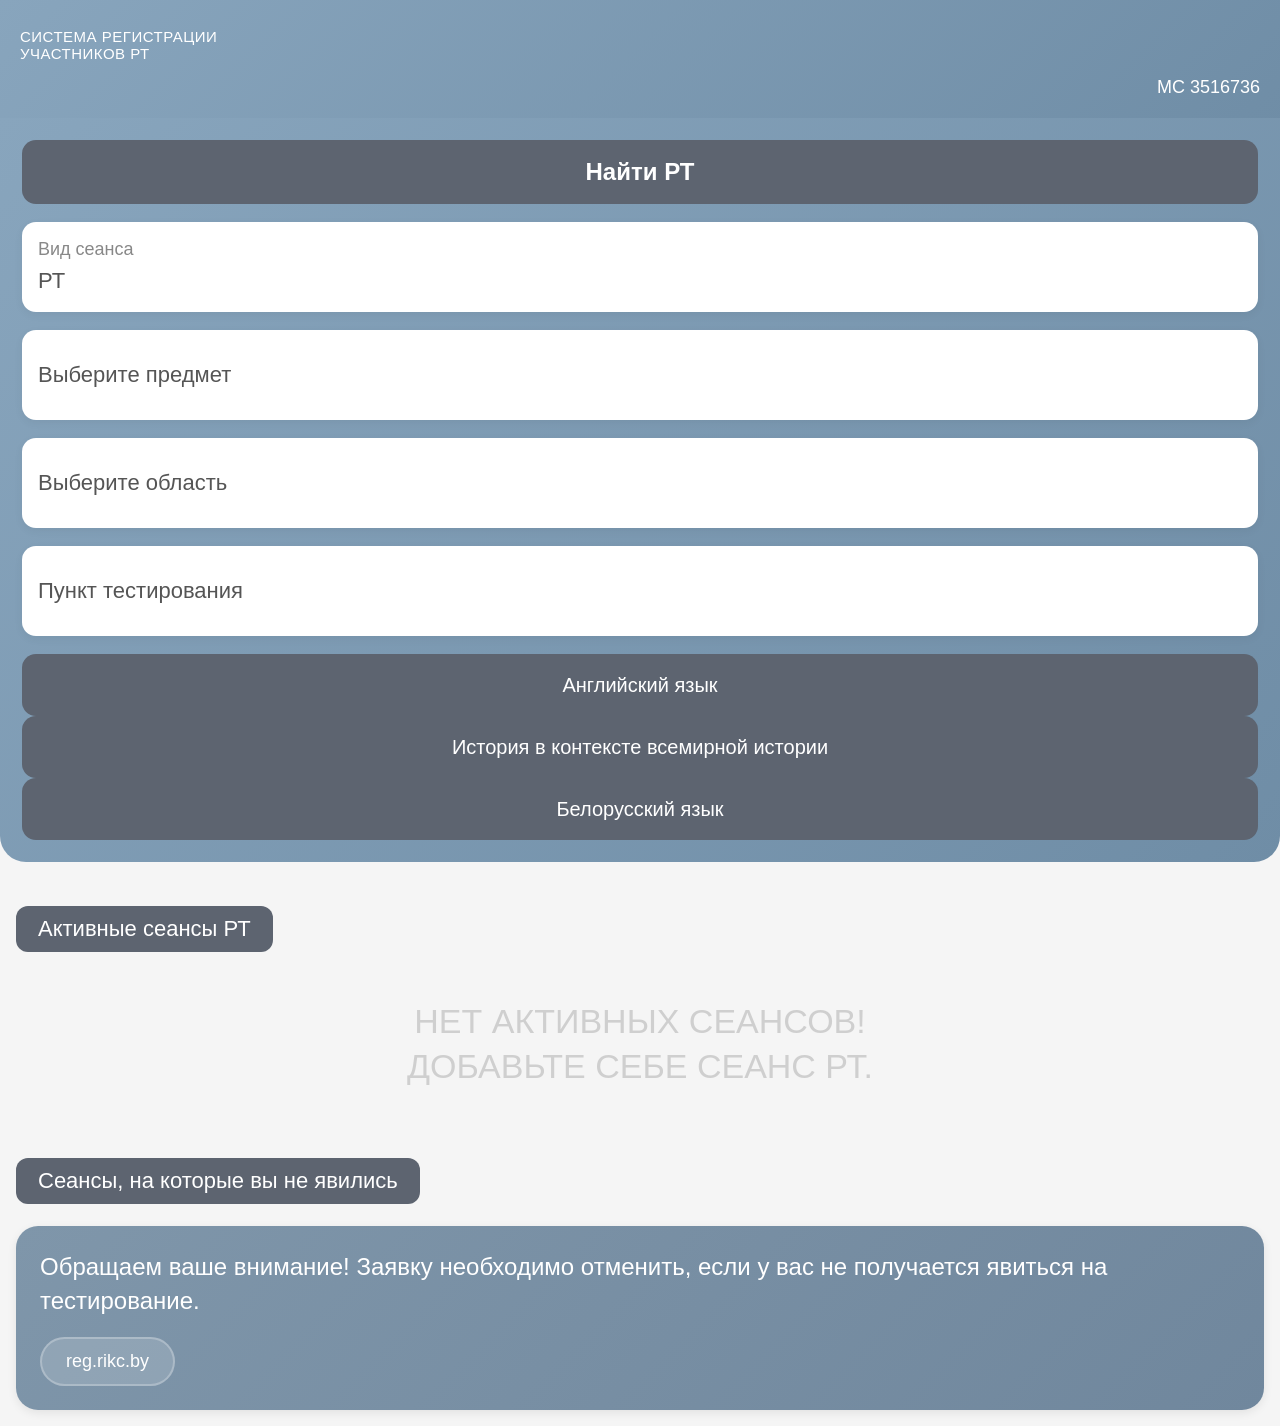
<file: index.html>
<!-- index.html -->
<!DOCTYPE html>
<html lang="ru">
<head>
<meta charset="UTF-8">
<meta name="viewport" content="width=device-width, initial-scale=1.0">
<title>RT Sites</title>
<link rel="stylesheet" href="style.css">
</head>
<body>

<div class="top-header">

    <div class="logo-title">
        СИСТЕМА РЕГИСТРАЦИИ<br>
        УЧАСТНИКОВ РТ
    </div>

    <div class="user-id">
        MC 3516736
    </div>

</div>

<div class="search-block">

    <button class="main-btn">
        Найти РТ
    </button>

    <div class="select-box">
        <div class="select-label">
            Вид сеанса
        </div>

        <div class="select-value">
            РТ
        </div>
    </div>

    <div class="select-box">
        <div class="select-value">
            Выберите предмет
        </div>
    </div>

    <div class="select-box">
        <div class="select-value">
            Выберите область
        </div>
    </div>

    <div class="select-box">
        <div class="select-value">
            Пункт тестирования
        </div>
    </div>

    <div class="subject-buttons">

        <a href="english.html" class="subject-btn">
            Английский язык
        </a>

        <a href="history.html" class="subject-btn">
            История в контексте всемирной истории
        </a>

        <a href="belarusian.html" class="subject-btn">
            Белорусский язык
        </a>

    </div>

</div>

<div class="container">

    <div class="section-title">
        Активные сеансы РТ
    </div>

    <div class="empty">
        НЕТ АКТИВНЫХ СЕАНСОВ!<br>
        ДОБАВЬТЕ СЕБЕ СЕАНС РТ.
    </div>

    <div class="section-title">
        Сеансы, на которые вы не явились
    </div>

    <div class="cards">

        <div class="info-card">

            <h3>
                Обращаем ваше внимание!
                Заявку необходимо отменить,
                если у вас не получается
                явиться на тестирование.
            </h3>

            <a href="#" class="info-btn">
                reg.rikc.by
            </a>

        </div>

    </div>

</div>

</body>
</html>
</file>
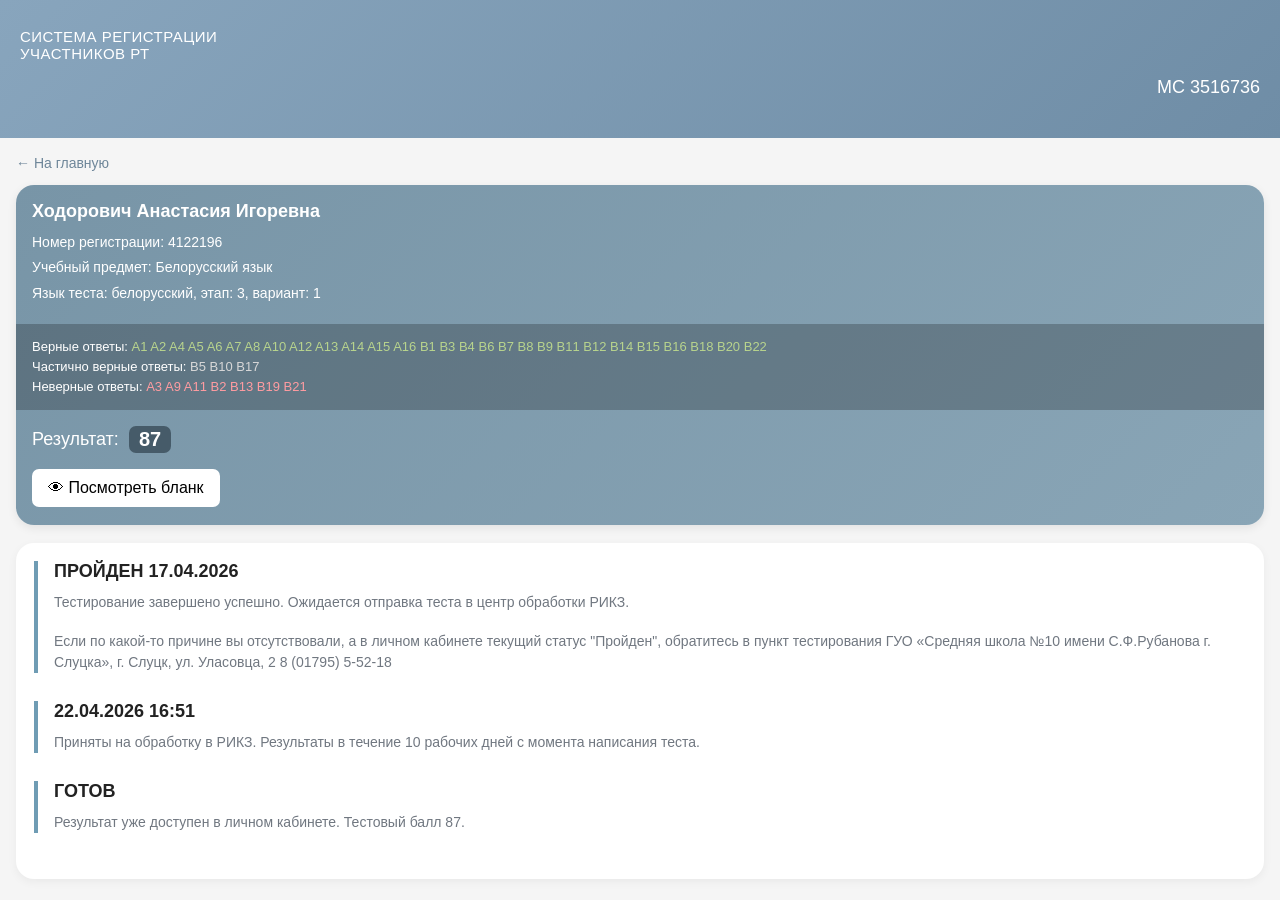
<file: belarusian.html>
<!-- belarusian.html -->

<!DOCTYPE html>
<html lang="ru">
<head>
<meta charset="UTF-8">
<meta name="viewport" content="width=device-width, initial-scale=1.0">

<title>Белорусский язык</title>

<link rel="stylesheet" href="style.css">
</head>

<body>

<div class="top-header">

    <div class="logo-title">
        СИСТЕМА РЕГИСТРАЦИИ<br>
        УЧАСТНИКОВ РТ
    </div>

    <div class="user-id">
        MC 3516736
    </div>

</div>

<div class="container">

<a href="index.html" class="back-link">
    ← На главную
</a>

<div class="result-card">

    <div class="card-top">

        <h1>
            Ходорович Анастасия Игоревна
        </h1>

        <p>
            Номер регистрации: 4122196
        </p>

        <p>
            Учебный предмет:
            Белорусский язык
        </p>

        <p>
            Язык теста: белорусский,
            этап: 3,
            вариант: 1
        </p>

    </div>

    <div class="answers">

        <div>
            Верные ответы:
            <span class="correct">

                A1 A2 A4 A5 A6 A7 A8 A10
                A12 A13 A14 A15 A16

                B1 B3 B4 B6 B7 B8 B9
                B11 B12 B14 B15 B16
                B18 B20 B22

            </span>
        </div>

        <div>
            Частично верные ответы:
            <span class="partial">

                B5 B10 B17

            </span>
        </div>

        <div>
            Неверные ответы:
            <span class="wrong">

                A3 A9 A11 B2 B13
                B19 B21

            </span>
        </div>

    </div>

    <div class="result-line">

        Результат:

        <div class="result-box">
            87
        </div>

    </div>

    <a href="#" class="blank-btn">
        👁 Посмотреть бланк
    </a>

</div>

<div class="timeline">

    <div class="timeline-item">

        <h2>
            ПРОЙДЕН 17.04.2026
        </h2>

        <p>
            Тестирование завершено успешно.
            Ожидается отправка теста
            в центр обработки РИКЗ.
        </p>

        <br>

        <p>
            Если по какой-то причине
            вы отсутствовали,
            а в личном кабинете
            текущий статус "Пройден",
            обратитесь в пункт тестирования
            ГУО «Средняя школа №10
            имени С.Ф.Рубанова г. Слуцка»,
            г. Слуцк, ул. Уласовца, 2
            8 (01795) 5-52-18
        </p>

    </div>

    <div class="timeline-item">

        <h2>
            22.04.2026 16:51
        </h2>

        <p>
            Приняты на обработку в РИКЗ.
            Результаты в течение
            10 рабочих дней
            с момента написания теста.
        </p>

    </div>

    <div class="timeline-item">

        <h2>
            ГОТОВ
        </h2>

        <p>
            Результат уже доступен
            в личном кабинете.
            Тестовый балл 87.
        </p>

    </div>

</div>

</div>

</body>
</html>
</file>
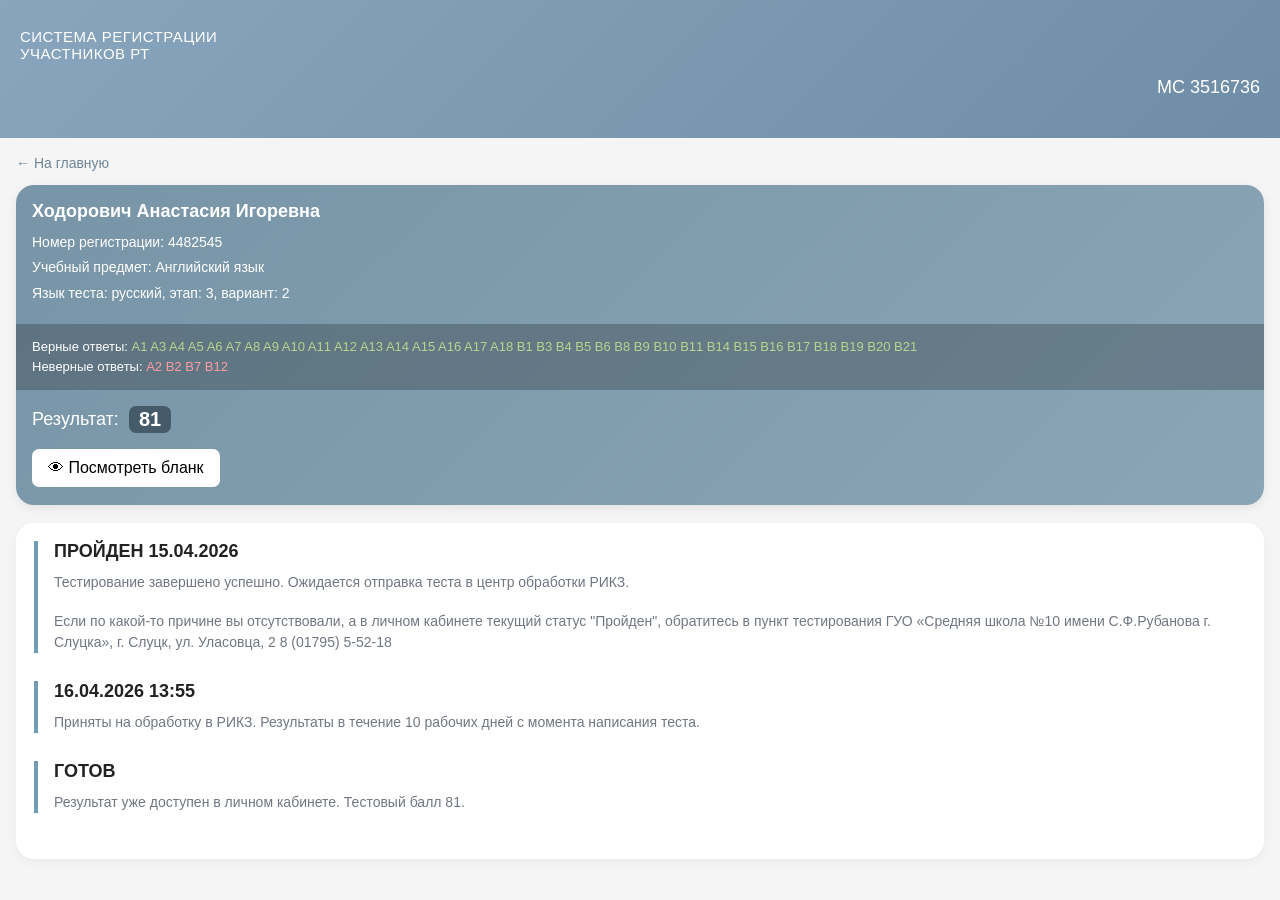
<file: english.html>
<!-- english.html -->

<!DOCTYPE html>
<html lang="ru">
<head>
<meta charset="UTF-8">
<meta name="viewport" content="width=device-width, initial-scale=1.0">

<title>Английский язык</title>

<link rel="stylesheet" href="style.css">
</head>

<body>

<div class="top-header">

    <div class="logo-title">
        СИСТЕМА РЕГИСТРАЦИИ<br>
        УЧАСТНИКОВ РТ
    </div>

    <div class="user-id">
        MC 3516736
    </div>

</div>

<div class="container">

<a href="index.html" class="back-link">
    ← На главную
</a>

<div class="result-card">

    <div class="card-top">

        <h1>
            Ходорович Анастасия Игоревна
        </h1>

        <p>
            Номер регистрации: 4482545
        </p>

        <p>
            Учебный предмет:
            Английский язык
        </p>

        <p>
            Язык теста: русский,
            этап: 3,
            вариант: 2
        </p>

    </div>

    <div class="answers">

        <div>
            Верные ответы:
            <span class="correct">

                A1 A3 A4 A5 A6 A7 A8 A9
                A10 A11 A12 A13 A14 A15
                A16 A17 A18

                B1 B3 B4 B5 B6 B8 B9
                B10 B11 B14 B15 B16
                B17 B18 B19 B20 B21

            </span>
        </div>

        <div>
            Неверные ответы:
            <span class="wrong">

                A2 B2 B7 B12

            </span>
        </div>

    </div>

    <div class="result-line">

        Результат:

        <div class="result-box">
            81
        </div>

    </div>

    <a href="#" class="blank-btn">
        👁 Посмотреть бланк
    </a>

</div>

<div class="timeline">

    <div class="timeline-item">

        <h2>
            ПРОЙДЕН 15.04.2026
        </h2>

        <p>
            Тестирование завершено успешно.
            Ожидается отправка теста
            в центр обработки РИКЗ.
        </p>

        <br>

        <p>
            Если по какой-то причине
            вы отсутствовали,
            а в личном кабинете
            текущий статус "Пройден",
            обратитесь в пункт тестирования
            ГУО «Средняя школа №10
            имени С.Ф.Рубанова г. Слуцка»,
            г. Слуцк, ул. Уласовца, 2
            8 (01795) 5-52-18
        </p>

    </div>

    <div class="timeline-item">

        <h2>
            16.04.2026 13:55
        </h2>

        <p>
            Приняты на обработку в РИКЗ.
            Результаты в течение
            10 рабочих дней
            с момента написания теста.
        </p>

    </div>

    <div class="timeline-item">

        <h2>
            ГОТОВ
        </h2>

        <p>
            Результат уже доступен
            в личном кабинете.
            Тестовый балл 81.
        </p>

    </div>

</div>

</div>

</body>
</html>
</file>
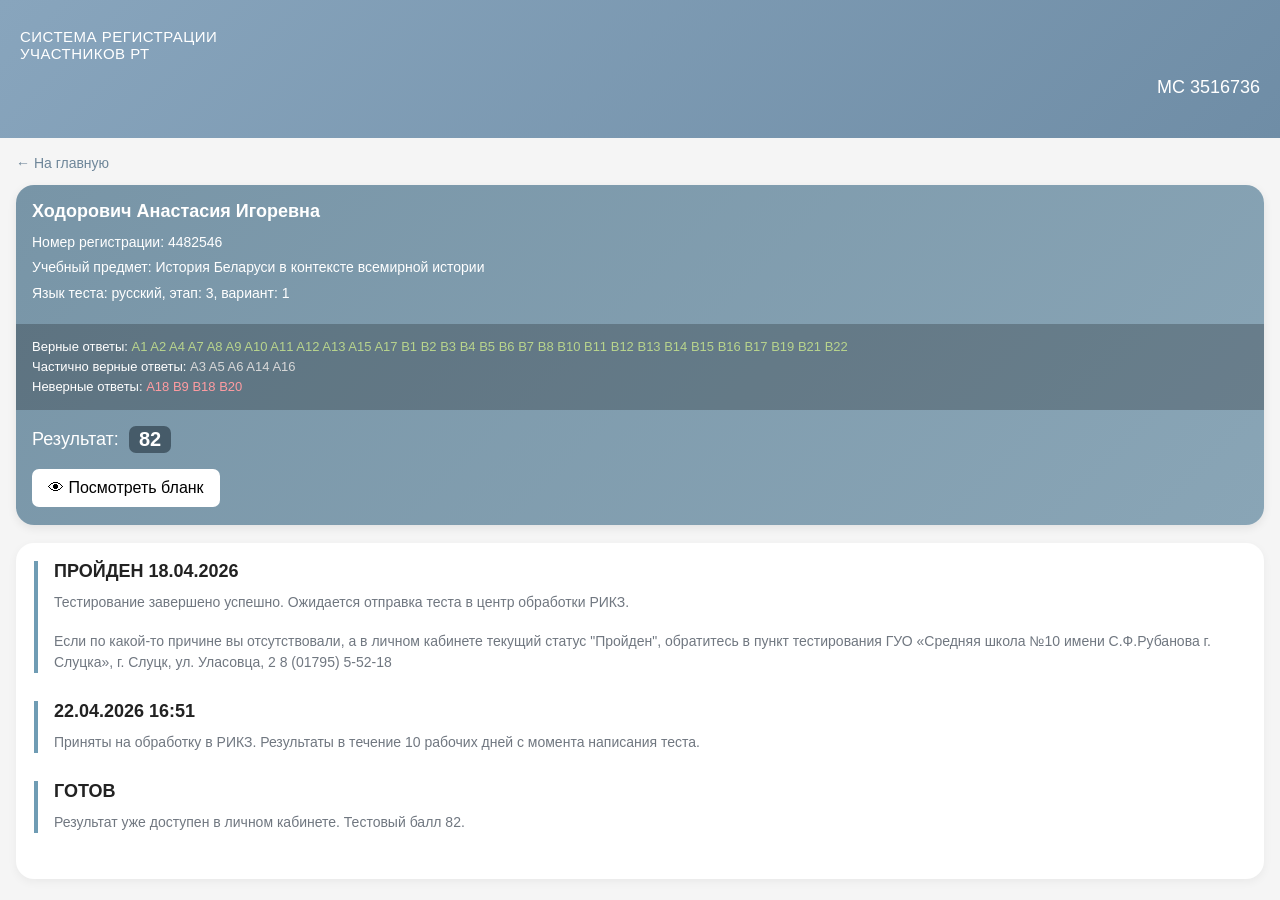
<file: history.html>
<!-- history.html -->

<!DOCTYPE html>
<html lang="ru">
<head>
<meta charset="UTF-8">
<meta name="viewport" content="width=device-width, initial-scale=1.0">

<title>
История Беларуси
</title>

<link rel="stylesheet" href="style.css">
</head>

<body>

<div class="top-header">

    <div class="logo-title">
        СИСТЕМА РЕГИСТРАЦИИ<br>
        УЧАСТНИКОВ РТ
    </div>

    <div class="user-id">
        MC 3516736
    </div>

</div>

<div class="container">

<a href="index.html" class="back-link">
    ← На главную
</a>

<div class="result-card">

    <div class="card-top">

        <h1>
            Ходорович Анастасия Игоревна
        </h1>

        <p>
            Номер регистрации: 4482546
        </p>

        <p>
            Учебный предмет:
            История Беларуси
            в контексте
            всемирной истории
        </p>

        <p>
            Язык теста: русский,
            этап: 3,
            вариант: 1
        </p>

    </div>

    <div class="answers">

        <div>
            Верные ответы:
            <span class="correct">

                A1 A2 A4 A7 A8 A9 A10
                A11 A12 A13 A15 A17

                B1 B2 B3 B4 B5 B6
                B7 B8 B10 B11 B12
                B13 B14 B15 B16
                B17 B19 B21 B22

            </span>
        </div>

        <div>
            Частично верные ответы:
            <span class="partial">

                A3 A5 A6 A14 A16

            </span>
        </div>

        <div>
            Неверные ответы:
            <span class="wrong">

                A18 B9 B18 B20

            </span>
        </div>

    </div>

    <div class="result-line">

        Результат:

        <div class="result-box">
            82
        </div>

    </div>

    <a href="#" class="blank-btn">
        👁 Посмотреть бланк
    </a>

</div>

<div class="timeline">

    <div class="timeline-item">

        <h2>
            ПРОЙДЕН 18.04.2026
        </h2>

        <p>
            Тестирование завершено успешно.
            Ожидается отправка теста
            в центр обработки РИКЗ.
        </p>

        <br>

        <p>
            Если по какой-то причине
            вы отсутствовали,
            а в личном кабинете
            текущий статус "Пройден",
            обратитесь в пункт тестирования
            ГУО «Средняя школа №10
            имени С.Ф.Рубанова г. Слуцка»,
            г. Слуцк, ул. Уласовца, 2
            8 (01795) 5-52-18
        </p>

    </div>

    <div class="timeline-item">

        <h2>
            22.04.2026 16:51
        </h2>

        <p>
            Приняты на обработку в РИКЗ.
            Результаты в течение
            10 рабочих дней
            с момента написания теста.
        </p>

    </div>

    <div class="timeline-item">

        <h2>
            ГОТОВ
        </h2>

        <p>
            Результат уже доступен
            в личном кабинете.
            Тестовый балл 82.
        </p>

    </div>

</div>

</div>

</body>
</html>
</file>
<file: style.css>
/* ===== RESET ===== */

*{
    margin:0;
    padding:0;
    box-sizing:border-box;
}

/* ===== BODY ===== */

body{
    background:#f5f5f5;
    color:#333;
}

/* ===== LINKS ===== */

a{
    text-decoration:none;
}

/* ================================================= */
/* ================= MAIN PAGE ===================== */
/* ================================================= */

.top-header{

    background:
    linear-gradient(
        135deg,
        #88a5bd,
        #6f8da6
    );

    padding:28px 20px 40px;

    color:white;

    font-family:
    -apple-system,
    BlinkMacSystemFont,
    sans-serif;
}

.logo-title{

    font-size:15px;

    line-height:1.15;

    letter-spacing:0.5px;

    font-weight:500;
}

.user-id{

    margin-top:14px;

    text-align:right;

    font-size:18px;
}

.search-block{

    background:
    linear-gradient(
        135deg,
        #88a5bd,
        #6f8da6
    );

    padding:22px;

    border-radius:0 0 26px 26px;

    margin-top:-20px;

    font-family:
    -apple-system,
    BlinkMacSystemFont,
    sans-serif;
}

.main-btn{

    width:100%;

    background:#5d6470;

    color:white;

    border:none;

    border-radius:14px;

    padding:18px;

    font-size:24px;

    font-weight:700;

    margin-bottom:18px;
}

.select-box{

    background:white;

    border-radius:14px;

    min-height:90px;

    padding:16px;

    margin-bottom:18px;

    display:flex;

    flex-direction:column;

    justify-content:center;

    box-shadow:
    0 3px 10px
    rgba(0,0,0,.05);
}

.select-label{

    color:#888;

    font-size:18px;

    margin-bottom:8px;
}

.select-value{

    color:#555;

    font-size:22px;
}

/* ===== FIXED BUTTONS ===== */

.main-buttons{

    display:flex;

    flex-direction:column;

    gap:20px;

    margin-top:30px;

    width:100%;
}

.subject-btn{

    display:block;

    width:100%;

    background:#5d6470;

    color:white;

    text-align:center;

    padding:18px;

    border-radius:14px;

    font-size:20px;

    line-height:1.3;
}

.container{
    padding:16px;
}

.section-title{

    display:inline-block;

    margin:28px 0 22px;

    background:#5d6470;

    color:white;

    padding:10px 22px;

    border-radius:12px;

    font-size:22px;

    font-family:
    -apple-system,
    BlinkMacSystemFont,
    sans-serif;
}

.empty{

    text-align:center;

    color:#cfcfcf;

    font-size:34px;

    font-weight:300;

    line-height:1.35;

    margin:25px 0 40px;

    font-family:
    -apple-system,
    BlinkMacSystemFont,
    sans-serif;
}

.cards{
    display:flex;
    gap:18px;
}

.info-card{

    background:
    linear-gradient(
        135deg,
        #7f96aa,
        #70879d
    );

    color:white;

    border-radius:22px;

    padding:24px;

    box-shadow:
    0 3px 10px
    rgba(0,0,0,.08);

    font-family:
    -apple-system,
    BlinkMacSystemFont,
    sans-serif;
}

.info-card h3{

    font-size:24px;

    font-weight:300;

    line-height:1.4;
}

.info-btn{

    display:inline-block;

    margin-top:20px;

    padding:12px 24px;

    border-radius:999px;

    background:
    rgba(255,255,255,.15);

    border:
    2px solid
    rgba(255,255,255,.25);

    color:white;

    font-size:18px;
}

/* ================================================= */
/* =============== RESULT PAGES ==================== */
/* ================================================= */

.back-link{

    display:inline-block;

    margin-bottom:14px;

    color:#6e8699;

    font-size:14px;

    font-family:Arial,sans-serif;
}

.result-card{

    background:
    linear-gradient(
        135deg,
        #7895a7,
        #89a5b6
    );

    border-radius:18px;

    overflow:hidden;

    color:white;

    box-shadow:
    0 3px 10px
    rgba(0,0,0,.08);

    font-family:Arial,sans-serif;
}

.card-top{
    padding:16px;
}

.card-top h1{

    font-size:18px;

    line-height:1.2;

    margin-bottom:10px;

    font-weight:700;
}

.card-top p{

    font-size:14px;

    line-height:1.45;

    margin-bottom:5px;
}

.answers{

    background:
    rgba(0,0,0,.23);

    padding:13px 16px;

    font-size:13px;

    line-height:1.55;
}

.correct{
    color:#b8d48d;
}

.partial{
    color:#d8d8d8;
}

.wrong{
    color:#ff9ca1;
}

.result-line{

    display:flex;

    align-items:center;

    gap:10px;

    padding:16px;

    font-size:18px;
}

.result-box{

    background:#465b69;

    padding:2px 10px;

    border-radius:7px;

    font-size:20px;

    font-weight:700;
}

.blank-btn{

    display:inline-block;

    margin:0 16px 18px;

    background:white;

    color:black;

    padding:10px 16px;

    border-radius:7px;

    font-size:16px;

    font-family:Arial,sans-serif;
}

.timeline{

    background:white;

    border-radius:18px;

    margin-top:18px;

    padding:18px;

    box-shadow:
    0 3px 10px
    rgba(0,0,0,.05);

    font-family:Arial,sans-serif;
}

.timeline-item{

    border-left:
    4px solid #6f9cb4;

    padding-left:16px;

    margin-bottom:28px;
}

.timeline-item h2{

    font-size:18px;

    margin-bottom:10px;

    color:#222;
}

.timeline-item p{

    font-size:14px;

    line-height:1.5;

    color:#707780;
}
</file>
